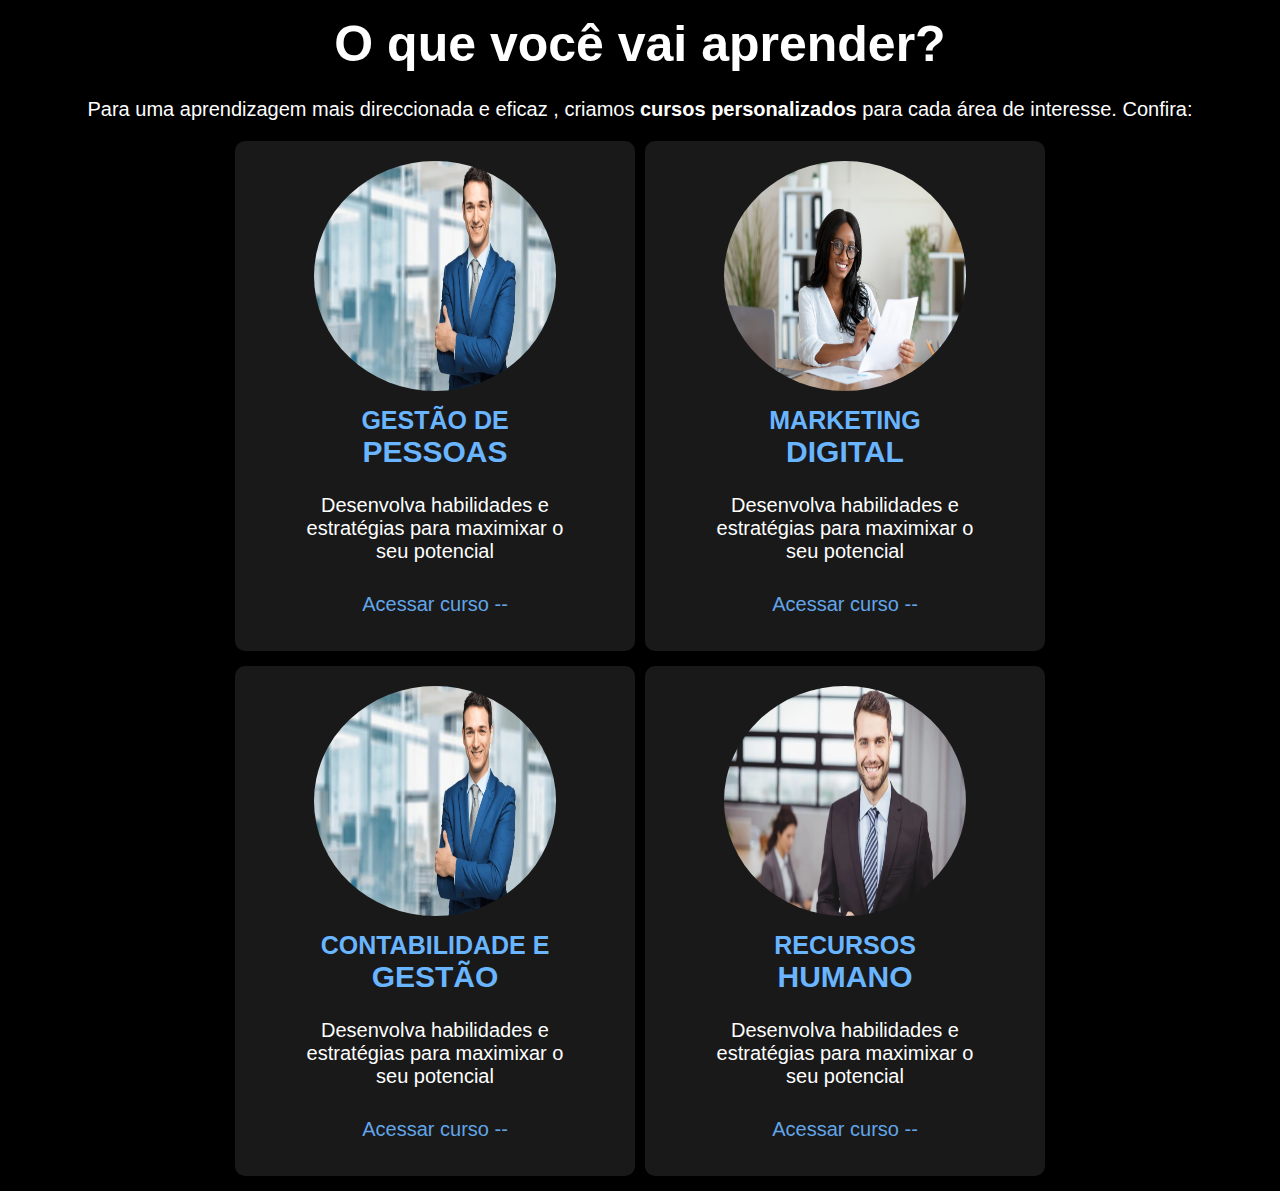
<file: aprender.html>
<!DOCTYPE html>
<html lang="en">
<head>
    <meta charset="UTF-8">
    <meta name="viewport" content="width=device-width, initial-scale=1.0">
    <link rel="stylesheet" href="all.css">
    <link rel="shortcut icon" href="img/favicon.ico" type="image/x-icon">
    <link rel="stylesheet" href="style.css">
    <title>O que você vai Aprender</title>
</head>
<body class="BodyAprender">
    <!--Página para se inscrever em um curso-->
    <section id="Aprender">
        <h2 class="titulo">O que você vai aprender?</h2>
        <p class="paragrafo">Para uma aprendizagem mais direccionada e eficaz
            , criamos <b>cursos personalizados</b> para cada
            área de interesse. Confira:
        </p>
        <div class="all">
            <div class="in">
                <div>
                    <img src="img/gestor.jpg" alt="">
                    <h2>GESTÃO DE <br><b>PESSOAS</b></h2>
                    <p>Desenvolva habilidades e <br>
                        estratégias para maximixar o <br>
                        seu potencial
                    </p>
                    <a href="">Acessar curso --</a>
                </div>
                <div>
                    <img src="img/gestor.jpg" alt="">
                    <h2>CONTABILIDADE E<br><b>GESTÃO</b></h2>
                    <p>Desenvolva habilidades e <br>
                        estratégias para maximixar o <br>
                        seu potencial
                    </p>
                    <a href="">Acessar curso --</a>
                </div>
            </div>
            <div class="in">
                <div>
                    <img src="img/Contabilista.jpg" alt="">
                    <h2>MARKETING <br><b>DIGITAL</b></h2>
                    <p>Desenvolva habilidades e <br>
                        estratégias para maximixar o <br>
                        seu potencial
                    </p>
                    <a href="">Acessar curso --</a>
                </div>
                <div>
                    <img src="img/RH.jpg" alt="">
                    <h2>RECURSOS <br><b>HUMANO</b></h2>
                    <p>Desenvolva habilidades e <br>
                        estratégias para maximixar o <br>
                        seu potencial
                    </p>
                    <a href="">Acessar curso --</a>
                </div>
            </div>
            </div>
    </section>
</body>
</html>
</file>
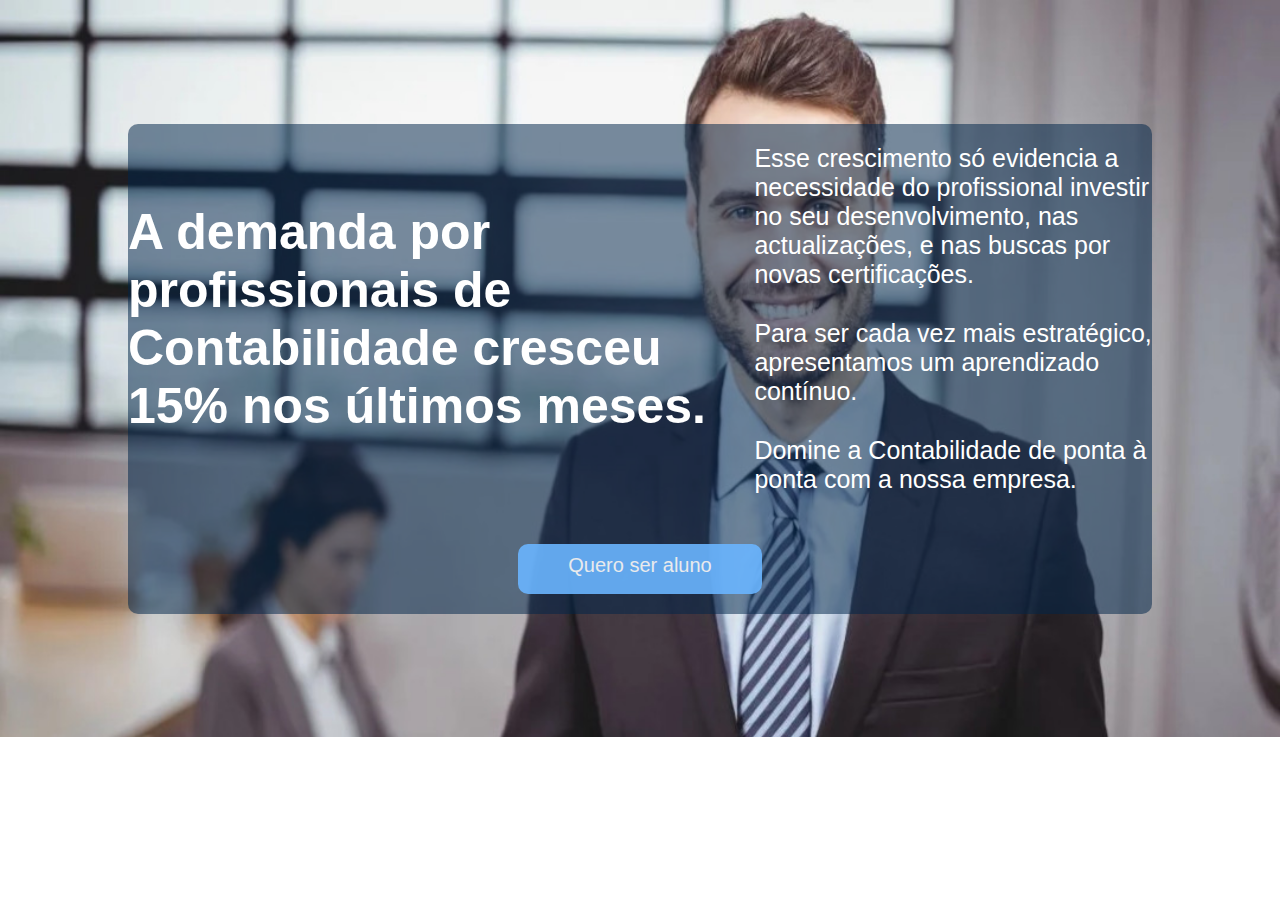
<file: Detalhes.html>
<!DOCTYPE html>
<html lang="pt-br">
<head>
    <meta charset="UTF-8">
    <meta name="viewport" content="width=device-width, initial-scale=1.0">
    <link rel="stylesheet" href="style.css">
    <title>Mais Detalhes</title>
</head>
<body class="BodyDetalhes">
    <section class="Detalhes">
        <div class="main">
            <div class="all">
                <h2>A demanda por profissionais de Contabilidade
                    cresceu 15% nos últimos meses.
                </h2>
                <div>
                    <p>Esse crescimento só evidencia a necessidade
                        do profissional investir no seu desenvolvimento,
                        nas actualizações, e nas buscas por novas certificações.
                    </p>
                    <p>Para ser cada vez mais estratégico, apresentamos um 
                        aprendizado contínuo.
                    </p>    
                    <p>Domine a Contabilidade de ponta à ponta com a nossa
                        empresa.
                    </p>
                </div>
            </div>
            <a href="">Quero ser aluno</a>
        </div>
      
    </section>
</body>
</html>
</file>
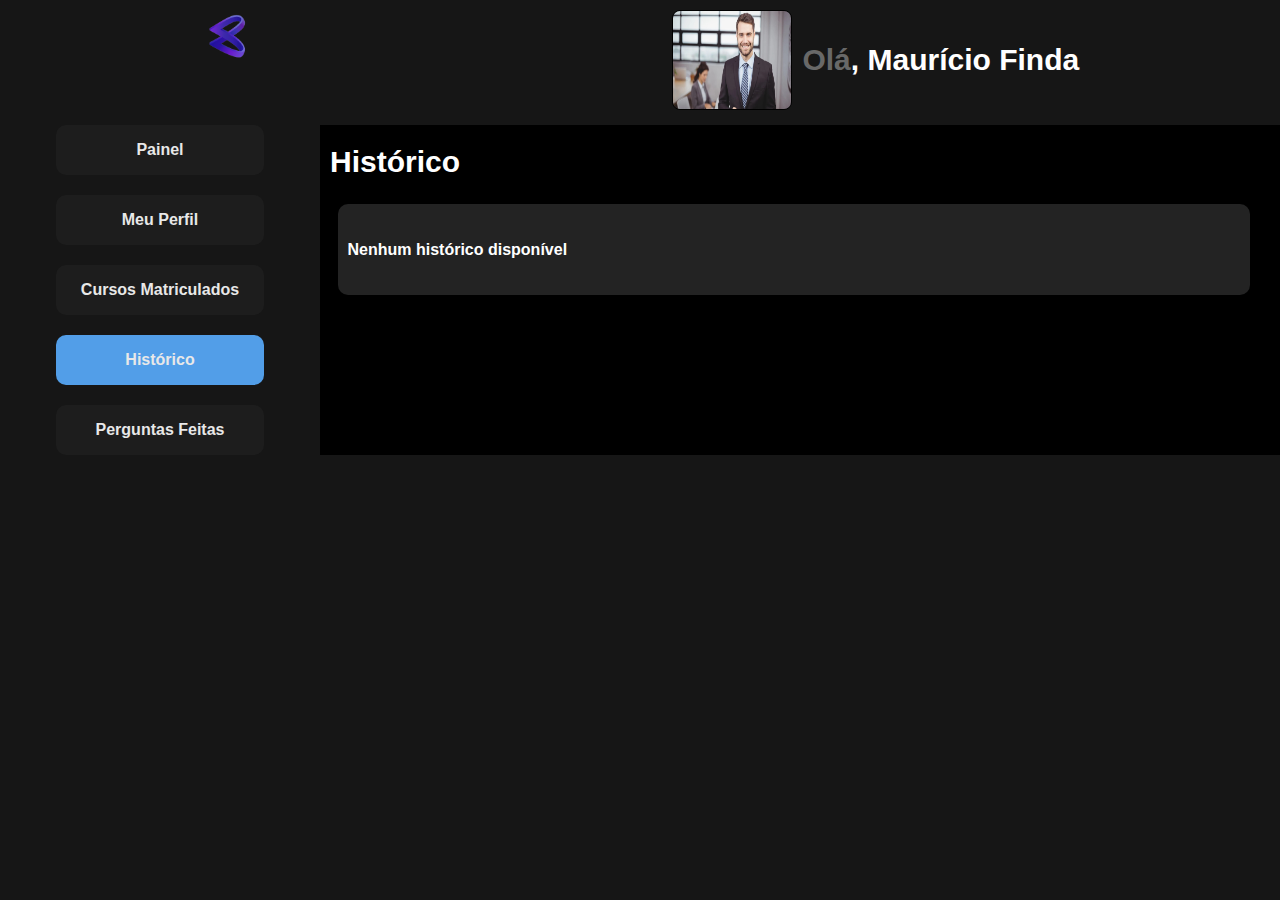
<file: historico.html>
<!DOCTYPE html>
<html lang="en">
<head>
    <meta charset="UTF-8">
    <meta name="viewport" content="width=device-width, initial-scale=1.0">
    <link rel="stylesheet" href="all.css">
    <link rel="stylesheet" href="style.css">
    <title>Meu histórico</title>
</head>
<body class="BodyHistorico">
    <section id="Historico">
        <div class="all">
            <div class="div">
                <a href="" class="img" ></a>
                <div>
                    <img src="img/RH.jpg" alt="Foto de Perfil">
                    <h2><b>Olá</b>, Maurício Finda</h2>
                </div>
            </div>
            <div class="main">
                <div class="link">
                     <a href="painel.html"><b>Painel</b></a>
                     <a href="perfil.html"><b>Meu Perfil</b></a>
                     <a href=""><b>Cursos Matriculados</b></a>
                     <a href="historico.html"><b>Histórico</b></a>
                     <a href=""><b>Perguntas Feitas</b></a>
                </div>
                <div class="Dados">
                    <div class="in">
                        <h2>Histórico</h2>
                        <div class="in2">
                            <p><b>Nenhum histórico disponível</b></p>
                        </div>
                    </div>     
                </div> 
            </div>
        </div> 
     </section>
     <script src="all.js"></script>
</body>
</html>
</file>
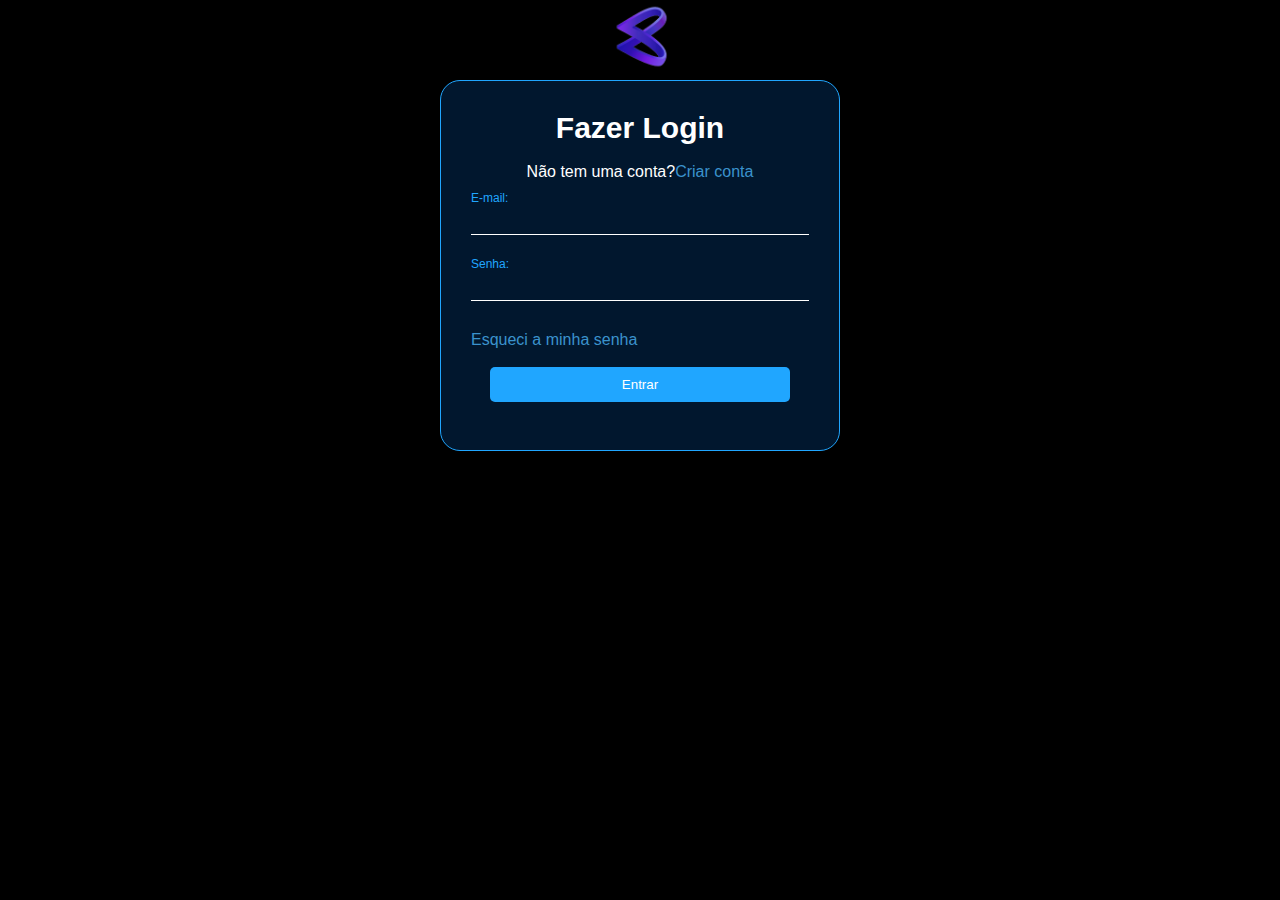
<file: login.html>
<!DOCTYPE html>
<html lang="pt-br">
<head>
    <meta charset="UTF-8">
    <meta name="viewport" content="width=device-width, initial-scale=1.0">
    <link rel="shortcut icon" href="img/favicon.ico" type="image/x-icon">
    <link rel="stylesheet" href="style.css">
    <link rel="stylesheet" href="all.css">
    <title>Login</title>
    
</head>
<body class="loginCorpo">
    <div class="loginImg">
        <img src="img/logotipo.png" alt="logotipo">
    </div>
    <form action="perfil.html" method="" id="login">
        <h1>Fazer Login</h1> <br>
        <div class="cimaCriar">
            Não tem uma conta?<a href="Cadastramento.html">Criar conta</a>
        </div> <br>
        <div class="inputCaixa">
            <input type="email" id="email" name="email">
            <label for="email">E-mail:</label>
        </div>
        <div class="inputCaixa">
            <input type="password" id="senha" name="senha">
            <label for="senha">Senha:</label>
        </div>
        <a href="">Esqueci a minha senha</a><br><br>
       <div class="botao">
            <input type="submit" value="Entrar" id="btn"> <br><br>
       </div>
    </form> 
    <script src="all.js"></script>
    <script src="script.js"></script>
    <script src="login.js"></script>
</body>
</html>
</file>
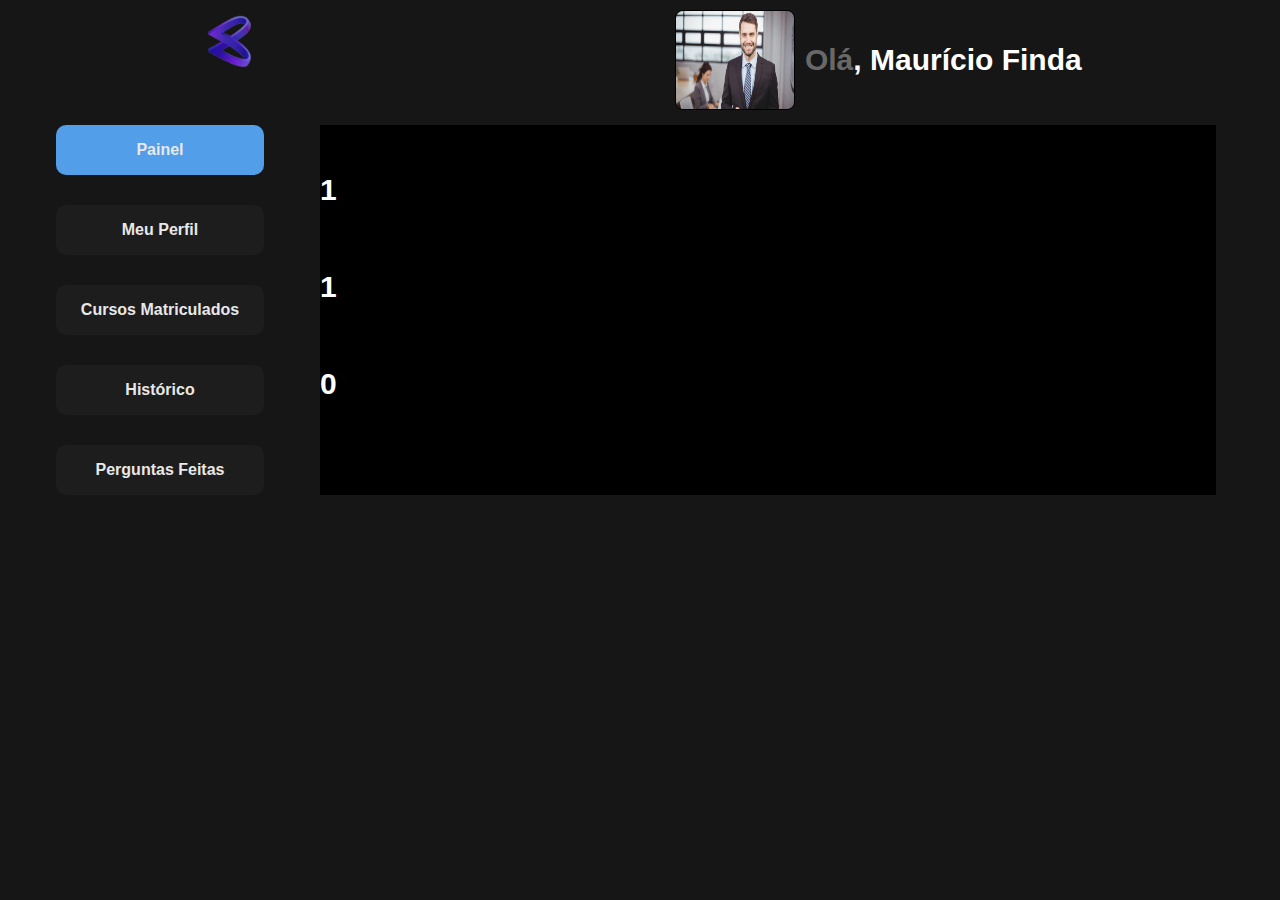
<file: painel.html>
<!DOCTYPE html>
<html lang="pt-br">
<head>
    <meta charset="UTF-8">
    <meta name="viewport" content="width=device-width, initial-scale=1.0">
    <link rel="stylesheet" href="style.css">
    <link rel="stylesheet" href="all.css">
    <link rel="shortcut icon" href="img/favicon.ico" type="image/x-icon">
    <title>Meu Painel</title>
</head>
<body class="BodyPainel">
    <section id="Painel">
        <div class="all">
            <div class="div">
                <a href="" class="img" ></a>
                <div>
                    <img src="img/RH.jpg" alt="Foto de Perfil">
                    <h2><b>Olá</b>, Maurício Finda</h2>
                </div>
            </div>
            <div class="main">
                <div class="link">
                     <a href="painel.html"><b>Painel</b></a>
                     <a href="perfil.html"><b>Meu Perfil</b></a>
                     <a href=""><b>Cursos Matriculados</b></a>
                     <a href=""><b>Histórico</b></a>
                     <a href=""><b>Perguntas Feitas</b></a>
                </div>
                <div class="Dados">
                    <h2>Meu Painel</h2>
                    <div class="in">
                         <div>
                            <h2>1</h2>
                            <p>Cursos inscritos</p>
                         </div>
                         <div>
                            <h2>1</h2>
                            <p>Cursos Activos</p>
                         </div>
                         <div>
                            <h2>0</h2>
                            <p>Cursos Concluídos</p>
                         </div>
                    </div>     
                </div> 
            </div>
        </div> 
     </section>
     <script src="all.js"></script>
</body>
</html>
</file>
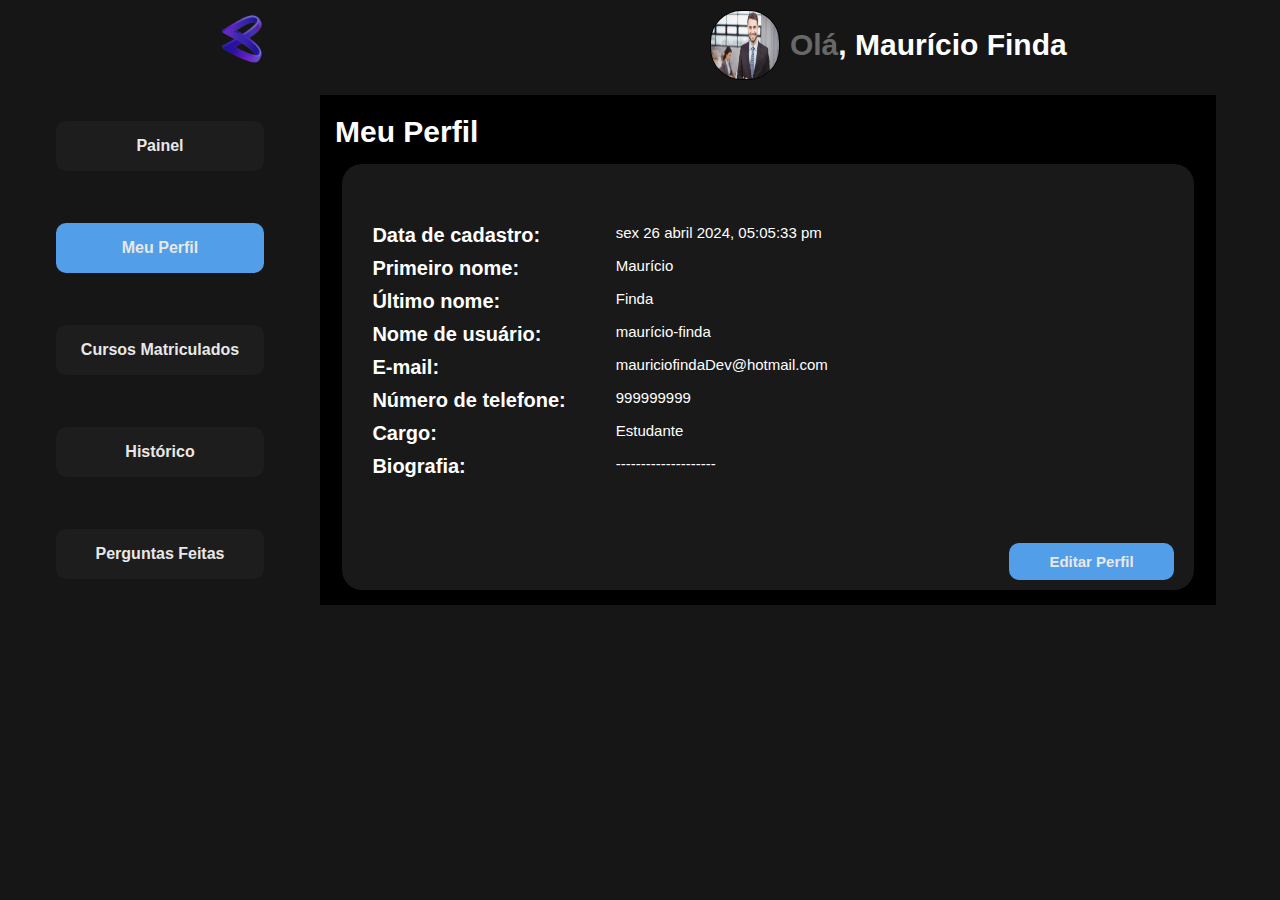
<file: perfil.html>
<!DOCTYPE html>
<html lang="en">
<head>
    <meta charset="UTF-8">
    <meta name="viewport" content="width=device-width, initial-scale=1.0">
    <link rel="stylesheet" href="style.css">
    <link rel="stylesheet" href="all.css">
    <link rel="shortcut icon" href="img/favicon.ico" type="image/x-icon">
    <title>Meu Perfil</title>
</head>
<body class="BodyPerfil">
    <section id="Perfil">
       <div class="all">
            <div class="div">
                <a href="" class="img" ></a>
                <div>
                    <img src="img/RH.jpg" alt="Foto de Perfil">
                    <h2><b>Olá</b>, Maurício Finda</h2>
                </div>
            </div>
            <div class="main">
                <div class="link">
                    <a href="painel.html"><b>Painel</b></a>
                    <a href="perfil.html"><b>Meu Perfil</b></a>
                    <a href=""><b>Cursos Matriculados</b></a>
                    <a href="historico.html"><b>Histórico</b></a>
                    <a href=""><b>Perguntas Feitas</b></a>
                </div>
                <div class="Dados">
                    <h2>Meu Perfil</h2>
                    <div class="in">
                        <div class="in2">
                            <div>
                                <p><b>Data de cadastro:</b></p>
                                <p><b>Primeiro nome:</b></p>
                                <p><b>Último nome:</b></p>
                                <p><b>Nome de usuário:</b></p>
                                <p><b>E-mail:</b></p>
                                <p><b>Número de telefone:</b></p>
                                <p><b>Cargo:</b></p>
                                <p><b>Biografia:</b></p>
                            </div>
                            <div>
                                <p>sex 26 abril 2024, 05:05:33 pm</p>
                                <p>Maurício</p>
                                <p>Finda</p>
                                <p>maurício-finda</p>
                                <p>mauriciofindaDev@hotmail.com</p>
                                <p>999999999</p>
                                <p>Estudante</p>
                                <p>--------------------</p>
                            </div>
                            <div class="in2-in">
                                <p><b>Data de cadastro:</b></p>
                                <p>sex 26 abril 2024, 05:05:33 pm</p>
                                <p><b>Primeiro nome:</b></p>
                                <p>Maurício</p>
                                <p><b>Último nome:</b></p>
                                <p>Finda</p>
                                <p><b>Nome de usuário:</b></p>
                                <p>maurício-finda</p>
                                <p><b>E-mail:</b></p>
                                <p>mauriciofindaDev@hotmail.com</p>
                                <p><b>Número de telefone:</b></p>
                                <p>999999999</p>
                                <p><b>Cargo:</b></p>
                                <p>Estudante</p>
                                <p><b>Biografia:</b></p>
                                <p>--------------------</p>
                            </div>  
                        </div>
                        <a href=""><b>Editar Perfil</b></a>
                    </div>       
                </div> 
            </div>
       </div> 
    </section>
    <script src="all.js"></script>
</body>
</html>
</file>
<file: style.css>
*{
   margin: 0;
   padding: 0;
   box-sizing: border-box;
   font-family: Arial, Helvetica, sans-serif;
}
.usuario{
   color: white;
   font-size: 1000000000px;
}
body{
  width: 100%;
  height: 100%;
}
nav, ul{
   list-style: none;
}
a{
   text-decoration: none;
   cursor: pointer;
   opacity: 0.9;
}
a:hover{
   opacity: 1px ;
}

/*Cabeçalho*/

header{
   width: 100%;
   top: 0;
   left: 0;
   display: flex;
   justify-content: space-between;
   align-items: center;
   padding: 20px 15px;
   background-color: rgb(1, 23, 46);
}
header .img{
  background-image: url('img/logotipo.png');
  background-size: cover;
  width: 50px;
  height: 50px;
}
header .itens {
   display: flex;
   align-items: center;
   font-size: 20px;
}

header .itens nav{
   border-right: 1px solid white;
   margin-right: 10px;
}
header .itens nav ul{
   display: flex;
   color: white;
}
header .itens a{
   color: rgb(121, 177, 234);
   margin-right: 10px;
}
header .itens .input{
   background-color: rgb(121, 177, 234);
   padding: 10px;
   border-radius: 10px;
   color: white;
}
header .itens input[type="search"]{
  padding: 10px;
  border-radius: 10px;
  width: 180px;
  margin-right: 5px;
  border: none;
}
header .itens input[type="button"]{
  background-color: #fff;
  padding: 10px;
  border-radius: 10px;
  border: none;
  color: rgb(65, 145, 237);
}
header .itens nav ul li{
   color: white;
}
header .itens nav li a{
   color: white;
}
header .itens nav ul { 
   display: flex;
}
header .itens nav li ul{
   padding: 0 20px 0 20px;
   position: absolute;
   background-color: rgb(1, 23, 46);
   margin-bottom: 10px; 
   border-radius: 0 0 8px 8px;
   z-index: 999;
   cursor: pointer;
   display: none;
}
header .itens nav li ul li{
   display: block;
   margin-bottom:10px ;
}

header .itens nav ul li a{ 
   display: block;
   padding: 10px 15px;
   color: #fff; 
   font-size: 20px;
   border: 1px solid;
   border-radius: 10px;
   border: none;
   transition: 0.4s;
}

header .itens nav ul li:hover ul {
   display: block;
}
header .itens nav ul li a:hover { 
   color: blue;
   background-color: #fff;
}
header .itens nav li ul li ul{
   padding: 0 20px 0 20px;
   position: relative;
   background-color: rgb(1, 23, 46); 
   margin-bottom: 10px; 
   border-radius: 0 0 8px 8px;
   z-index: 999;
   cursor: pointer;
   
}
header .itens nav li ul li ul li{
   display: block;
   margin-bottom:10px ;
   text-align: left;
   display: none;
}

header .itens nav ul li ul li a{ 
   display: block;
   padding: 10px 15px;
   color: #fff; 
   font-size: 20px;
   border: 1px solid;
   border-radius: 10px;
   border: none;
   transition: 0.4s;
}
header .itens nav ul li ul li:hover ul li{
   display: block;
}
header .itens nav ul li a:hover { 
   color: blue;
   background-color: #fff;
}
header button{ 
   display: none;
   cursor: pointer;
   border: none;
   background-color:transparent ;
   padding: 10 15px;  
   color: #fff;
}
header  button s { 
   font-size: 2rem;
}

/*Menu quando a tela for menor ou igual a 768px*/

.mobile_menu{ 
   display: none;
   flex-direction: column;
   background-color: rgb(1, 23, 46); 
   position: absolute;
   width: 360px;
   top: 80px;
   right: 0;
   z-index: 1;
   font-size: 20px; 
   padding: 15px; 
   border-radius: 0px 0px 8px 8px; 
}
.mobile_menu .itens-in{
   display: flex;
   justify-content: space-around;
}
.mobile_menu .itens-in a{
   color: rgb(121, 177, 234);
   padding: 10px;
}
.mobile_menu .itens-in .input{
   background-color: rgb(121, 177, 234);
   border-radius: 10px;
   color: white;
}
.mobile_menu ul{ 
   flex-direction: column; 
   color: #fff; 
   justify-content: center; 
   text-align: left; 
   margin-left: 10px; 
   padding: 5px 0 5px 30px;
}
.mobile_menu ul li{ 
   position: relative; 
   margin: 10px auto; 
}
.mobile_menu ul li a{ 
   border-radius: 10px;
   display: block; 
   padding: 10px 15px; 
   color: #fff; 
}
.mobile_menu ul li  ul li{ 
   margin-bottom: 10px; 
   cursor: pointer; 
   display: none; 
}
.mobile_menu ul li a:hover { 
   color: blue;
   background-color: #fff;
}
.mobile_menu ul li:hover ul li {
   display: block;
}
.mobile_menu ul li ul li ul{
   padding: 0 20px 0 20px;
   position: relative;
   background-color: rgb(1, 23, 46);; 
   margin-bottom: 10px; 
   border-radius: 0 0 8px 8px;
   z-index: 999;
   cursor: pointer;
   display: none;
}
.mobile_menu ul li ul li ul li{
   display: block;
   margin-bottom:10px ;
   text-align: left;
   
}
.mobile_menu ul li ul li ul li a{
   display: block;
   padding: 10px 15px;
   color: #fff; 
   border: 1px solid;
   border-radius: 10px;
   border: none;
   transition: 0.4s;
}
.mobile_menu ul li ul li:hover ul{
   display: block;
}
.mobile_menu ul li ul li ul li a:hover{
   color: blue;
   background-color: #fff;
}

@media (max-width : 1290px){
  header .itens nav ul li ul li a, header .itens nav ul li a, header .itens{
     font-size: 18px;
  }
}
@media (max-width : 1221px){
  header .itens nav ul li ul li a, header .itens nav ul li a, header .itens{
     font-size: 16px;
  }
}
@media (max-width : 1155px){
  header .itens nav ul li ul li a, header .itens nav ul li a, header .itens{
     font-size: 15px;
  }
}
@media (max-width : 1130px){
  header .itens nav ul li ul li a, header .itens nav ul li a, header .itens{
     font-size: 14px;
  }
}
@media(max-width:1090px){
  header .itens input[type="search"]{
      width: 110px;
      padding: 8px 7px 7px 8px;
      font-size: 14px;
  }
  header .itens input[type="search"]::placeholder{
      font-size: 8px;
  }
  header .itens input[type="button"]{
      padding: 8px 7px 7px 8px;
      font-size: 14px;
  }
}
@media (max-width : 1020px){
  header .itens input[type="search"]{
      width: 100px;
      padding: 7px 6px 6px 7px;
      font-size: 12px;
  }
  header .itens input[type="button"]{
      padding: 7px 6px 6px 7px;
      font-size: 12px;
  }
}
@media (max-width : 995px){
  header .itens input[type="search"]{
      width: 70px;
      padding: 7px 6px 6px 7px;
      font-size: 10px;
  }
  header .itens input[type="button"]{
      padding: 7px 6px 6px 7px;
      font-size: 10px;
  }
}
@media (max-width : 980px){
  header .itens nav ul li ul li a, header .itens nav ul li a, header .itens{
     font-size: 13px;
  }
}
@media (max-width : 896px){
  header .itens nav ul li ul li a, header .itens nav ul li a, header .itens{
     font-size: 12px;
  }
}
@media (max-width : 840px){
  header .itens nav ul li ul li a, header .itens nav ul li a, header .itens{
     font-size: 11px;
  }
}
@media (max-width : 805px){
  header .itens nav ul li ul li a, header .itens nav ul li a, header .itens{
     font-size: 10.1px;
  }
}
@media (max-width : 775px){
  header .itens .input, header .itens a{
     display: none;
  }
  header .itens input[type="button"]{
     margin-right: 5px;
  }
  header{
     flex-direction: row;
  }
  header .itens img {
     margin-bottom: 15px;
  }
  header .itens nav {
     display: none;
  }
  header button {
     display: grid;
  }
  .open{
     display: block;
  }
  header .itens input[type="search"]{
     padding: 10px;
     border-radius: 10px;
     width: 180px;
     margin-right: 5px;
     border: none;
 }
 header .itens input[type="button"]{
     background-color: #fff;
     padding: 10px;
     border-radius: 10px;
     border: none;
     color: rgb(65, 145, 237);
 }
  header .img{
     width: 40px;
     height: 40px;
  }
}
@media (max-width : 425px){
  .mobile_menu{
     width: 100%;
     font-size: 15px;
     border-top: 1px solid #fff;
  }
  header .itens input[type="search"]{
     width: 100px;
     padding: 8px;
 }
 header .itens input[type="search"]::placeholder{
     font-size: 8px;
 }
 header .itens input[type="button"]{
     padding: 7px 8px 7px 8px;
     font-size: 14px;
 }
}
@media(max-width:285px){
  header .itens input[type="search"]{
      width: 80px;
      padding: 4px 5px 4px 5px;
      margin-left: 5px;
  }
  header .itens input[type="button"]{
      padding: 4px 5px 4px 5px;
      font-size: 12px;
  }
}

#Apresentacao{
   background: #000;
   width: 100%;
   display: grid;
   align-items: center;
}
#Apresentacao .main{
   margin-top: 30px;
   margin-bottom: 30px;
   display: flex;
   justify-content: space-around;
   align-items: center;
}
#Apresentacao #imagem{
   max-width: max-content;
}
#Apresentacao #imagem img{
   width: 350px;
   height: 400px;
}
#Apresentacao .main div{
   display: grid;
   max-width: max-content;
   align-items: center;
}
#Apresentacao .main div h2{
   color: #fff;
   text-align: justify;
   font-size: 30px;
}
#Apresentacao .main div h2 b{
   color: rgb(57, 154, 238) ;
}
#Apresentacao .main div a{
   background-color: rgb(57, 154, 238);
   padding: 10px;
   padding-left: 40px;
   padding-right: 40px;
   border-radius: 10px;
   color: white;
   text-align: center;
   max-width: max-content;
   margin-top: 15px;
}
@keyframes animacao {
   from{position: relative; right: 0px;}
   to{position: relative; right: 50px;}
}
#imagem
{
   animation: animacao 3s 1s infinite alternate;
}
@media(max-width:775px){
   @keyframes animacao1 {
      from{position: relative; top: 0px;}
      to{position: relative; top: 20px;}
   }
   #imagem
   {
      animation: animacao1 3s 1s infinite alternate;
   }
   #Apresentacao .main{
       display: grid;
       justify-content: center;
   }
   #Apresentacao .main div{
       justify-self: center;
   }
   #Apresentacao .main div h2{
       text-align: center;
       margin-top: 20px;
   }
   #Apresentacao .main div a{
       justify-self: center;
       margin-bottom: 20px;
   }
   #Apresentacao #imgem{
       justify-self: center;
   }
}
@media(max-width:525px){

   #Apresentacao .imagem img{
       height: 250px;
   }
}
@media(max-width:425px){

   #Apresentacao .main div h2{
       font-size: 20px;
   }
}
@media(max-width:360px){
   #Apresentacao #imagem img{
       width: 250px;
       height: 250px;
   }
}


/*Slider */

.slider{
   margin: 40px auto;
   width: 800px;
   height: 400px;
   justify-content: center;
   overflow: hidden; 
}

.slides{
   width: 400%;
   height: 400px;
   display: flex;
}
.slides input{
   display: none;
}
.slide{
   width: 25%;
   position: relative;
   transition: 2s;
}
.slides img{
   width: 800px;
   height: 400px;
}
.manual-navegation{
   position: absolute;
   width: 800px;
   margin-top: -40px;
   display: flex;
   justify-content: center;
}
.manual-btn{
   border: 2px solid;
   padding: 5px;
   border-radius: 10px;
   cursor: pointer;
   transition: 1s;
}
.manual-btn:not(:last-child){
   margin-right: 40px;
}
.manual-btn:hover{
   background-color: #fff;
}
.slide-first.ativo{
   margin-left: 0;
}
.slide-seg.ativo{
   margin-left: -25%;
}
.slide-ter.ativo{
   margin-left: -50%;
}
.slide-quart.ativo{
   margin-left: -75%;
}
#radio1:checked ~ .first{
   margin-left: 0;
}
#radio2:checked ~ .first{ 
   margin-left: -25%;
}
#radio3:checked ~ .first{ 
   margin-left: -50%;
}
#radio4:checked ~ .first{ 
   margin-left: -75%;
}

.navegation-auto div{
   border: 2px solid #20a6ff;
   padding: 5px;
   border-radius: 10px;
   cursor: pointer;
   transition: 1s;
}
.navegation-auto{
   position: absolute;
   width: 800px;
   margin-top: 360px;
   display: flex;
   justify-content: center;
}
.navegation-auto div:not(:last-child){
   margin-right: 40px;
}
#radio1:checked ~ .navegation-auto .auto-btn1{
   background-color: black;
}
#radio2:checked ~ .navegation-auto .auto-btn2{
   background-color: black;
}
#radio3:checked ~ .navegation-auto .auto-btn3{
   background-color: black;
}
#radio4:checked ~ .navegation-auto .auto-btn4{
   background-color: black;
}
@media(max-width: 805px){
   .slider{
      width: 90%;
      justify-self: center;
   }
   .navegation-auto, .manual-navegation{
      width: 90%;
   }
   .slides img{
      width: 100%;
   } 
}
@media(max-width: 525px){
   .slider, .slides img, .slides{
       height: 250px;
   }
   .navegation-auto{
       margin-top: 210px;
   }
   
}
/*link-whatsApp*/

.link-whatsApp a{
   color: rgb(34, 231, 34);
   font-size: 60px;
   position: fixed;
   bottom: 20px;
   right: 15px;
   margin-bottom: 20px;
   margin-right: 15px;
   z-index: 1;
}

/* Secção que dá a aba cadastramento*/

#Cadastrar{
   display: flex;
   justify-content: space-between;
   background-color: rgb(1, 25, 48);;
   align-items: center;
   padding: 30px;
}
#Cadastrar img{
   border-radius: 10px;
}
#Cadastrar div:first-child{
   display: grid;
   width: 600px;
}
#Cadastrar div p{
   font-size: 20px;
   margin-bottom: 15px;
   color: #fff;
}
#Cadastrar div a{
   background-color: rgb(57, 154, 238);
   padding: 10px;
   padding-left: 40px;
   padding-right: 40px;
   border-radius: 10px;
   color: white;
   text-align: center;
   max-width: max-content;
}
@media(max-width:775px){
   #Cadastrar{
       display: grid;
       justify-content: center;
   }
   #Cadastrar div:first-child{
       width: 100%;
       margin-bottom: 10px;
   }
   #Cadastrar div a{
       justify-self: center;
       margin-bottom: 15px;
   }
   #Cadastrar div p{
       text-align: center;
       font-size: 18px;
   }
   #Cadastrar .img{
       justify-self: center;
       align-self: center;
   }
}
@media(max-width:425px){
   #Cadastrar div p{
       font-size: 15px;
   }
}
@media(max-width:320px){
   #Cadastrar .img img{
       width: 250px
   }
}

/*Formulário de login*/

.loginCorpo{
   background-color: black;
   display: grid;
   align-items: center;
   height: 100%;
}
.loginImg{
   max-width: max-content;
   margin: auto;
}
.loginImg img{
   width: 70px;
}
.cimaCriar{
   max-width: max-content;
   margin: auto;
}
.cimaCriar a{
   color: #20a6ff;
}
#login{
   color: #fff;
   background-color: rgb(1, 23, 46);
   padding: 30px;
   border-radius: 20px;
   width: 400px;
   margin: auto;
   box-sizing: border-box;
   border: 1px solid #20a6ff;
   border-color: #20a6ff;
}
#login h1{
   text-align: center;
   color: white;
   font-size: 30px;
}
#login a{
   color: #41a0df;
}
#login a:hover{
   color: #20a6ff;
}
#login .inputCaixa{
   position: relative;
}
#login .inputCaixa input
{
   width: 100%;
   padding: 10px 0;
   color: #FFFFFF;
   letter-spacing: 2px;
   margin-bottom: 30px;
   border: none;
   border-bottom: 1px solid #FFFFFF;
   outline: none;
   background-color: transparent;
}
#login .inputCaixa label{
   position: absolute;
   left: 0;
   top: 0;
   padding: 10px 0;
   font-size: 16px;
   color: #FFFFFF;
   pointer-events: none;
   transition: .5s;
}
#login .inputCaixa input:focus ~ label,
#login .inputCaixa input:valid ~ label
{
   top: -18px;
   left: 0;
   color: #20a6ff;
   font-size: 12px;
}
.botao{
   max-width: max-content;
   margin: auto;
}
#login input[type="submit"] {
   background-color: transparent;
   border: none;
   outline: none;
   width: 300px;
   color: #FFFFFF;
   background-color: #20a6ff;
   padding: 10px 20px;
   cursor: pointer;
   border-radius: 5px;
   margin: auto;
}
form #senha, #email{
   border-color: #20a6ff;
}
form #btn:hover{
   background-color: blue;
}
.voltar{
   width: 280px;
   margin: auto;
   display: flex;
   justify-content: space-between;
}

/*Formulário de cadastramento*/

#Registro{
   background: rgb(1, 23, 46);
   display: grid;
   justify-content: center;
   align-items: center;
}
#Registro .all{
  display: grid;
  max-width: max-content;
  margin-top: 40px;
  margin-bottom: 40px;
}
#Registro .Registra-se{
   display: grid;
   margin-bottom: 10px;
}
#Registro .Registra-se h2{
   color: white;
   text-align: center;
   font-size: 25px;
   margin-bottom: 10px;
}
#Registro .Registra-se p{
   color: white;
   font-size: 18px;
}
#Registro .Registra-se p a{
   color: rgb(64, 120, 177);
}
#Registro form{
   justify-content: center;
   justify-self: center;
   display: grid;
   align-items: center;
   width: 96%;
   padding: 30px;
   border-radius: 10px;
   border: 1px solid rgb(121, 177, 234);
   background-color: rgb(18, 36, 58);
}
#Registro form .inputs{
   display: flex;
}
#Registro form .inputs div{
   display: grid;
   margin-right: 30px;
}
#Registro form .inputs div:last-child{
   margin-right: 0;
}
#Registro form .inputs div .radios{
   display: flex;
   justify-content: start;
   align-items: center;
   gap: 10px;
}
#Registro form .inputs div .radios input[type="radio"]{
   appearance: none;
   content: "";
   width: 15px;
   height: 15px;
   border: 4px solid white;
   border-radius: 10px;
   background-color: white;
}
#Registro form .inputs div input{
  background-color: rgb(42, 58, 73);
  width: 300px;
  height: 45px;
  padding: 5px;
  font-size: 15px;
  color: #fff;
  border-radius: 4px;
  border: none;
}
#Registro form .inputs div input::placeholder{
  color: #efecec;
  opacity: 0.9px;
}

#Registro form .inputs div .radios input[type="radio"]:checked{
   background-color: #000;
}
#Registro form .inputs div label{
   font-size: 18px;
   color: #fff;
   margin-top: 10px;
}
#Registro form .verf{
  display: grid;
  margin-bottom: 15px;
}
#Registro form .verf div{
  display: flex;
  align-items: center;
  margin-top: 10px;
}
#Registro form .verf div input[type="submit"]{
  background-color: rgb(121, 177, 234);
  width: 200px;
  padding: 10px;
  border-radius: 10px;
  border: none;
  color: white;
}
#Registro form .verf div .in{
  display: flex;
  margin-right: 25px;
}
#Registro form .verf div .in div{
  display: grid;
}
#Registro form .verf div .in div  b{
  color: #fff;
  font-size: 18px;
}
#Registro form .verf div .in div  p{
  color: #fff;
  text-align: justify;
}
@media(max-width: 700px){
  #Registro form{
     padding: 10px;
  }
  #Registro form .inputs{
     display: grid;
     justify-content: center;
 }
 #Registro form .inputs div{
     margin-right: 0;
     justify-content: center;
 }
 #Registro form .verf .in{
     justify-self: center;
     margin-right: 0;
 }
 #Registro form .verf div{
     display: grid;
     justify-self: center;
 }
 #Registro form .verf div input[type="submit"]{
     justify-self: center;
     margin-top: 10px;
 }
}
@media (max-width : 450px){
   #Registro form .inputs div input{
      width: 250px;
   }
 }
@media (max-width : 300px){
  #Registro form .inputs div input{
     width: 200px;
  }
}

/*Estilização da tela dos cursos*/

.BodyCurso{
   color: #FFFFFF;
   background-color: rgb(1, 23, 46);
}
.Cursos{
   width: 100%;
   color: #FFFFFF;
   background-color: rgb(1, 23, 46);
   justify-content: center;
   align-items: center;
   display: grid;
   margin-top: 30px;
}
.Cursos .titulo{
   font-size: 30px;
   text-align: center;
   margin-bottom: 15px;
}
.Cursos .all{
   display: flex;
   justify-content: center;
   align-items: center;
}
.Cursos .all .curso{
   display: grid;
   justify-content: center;
   align-items: center;
   width: 300px;
   margin-right: 20px;
   margin-bottom: 40px;
   border-radius: 10px;
   padding: 0 0 30px 0 ;
   background-color: #1b5f8b;
}
.Cursos .all .curso:last-child{
   margin-right: 0;
}
.Cursos .all .curso:hover{
   box-shadow: 0px 0px 20px #20a6ff;
   transition: .6s all;
   transform: scale(1.02);
   cursor: pointer;
}
.Cursos .all .curso h2{
   margin: 15px 0 15px 0;
   font-size: 20px;
   text-align: center;
}
.Cursos .all .curso h2 b{
   color: #000;
}
.Cursos .all .curso img{
   width: 100%;
   align-self: center;
   border-top-left-radius: 10px;
   border-top-right-radius: 10px;
}
.Cursos .all .curso p{
   text-align: justify;
   font-size: 15px;
}
.Cursos .all .curso  a{
   color: #fff;
   margin-top: 10px;
   margin-left: 15px;
}

@media(max-width:970px){
   .Cursos .all{
      display: grid;
   }
   .Cursos .all .curso{
      margin-right: 0;
      width: 600px;
   }
}
@media(max-width:620px){
   .Cursos .all .curso{
      width: 400px;
   }
}

@media(max-width:420px){
   .Cursos .all .curso{
      width: 300px;
   }
}

@media(max-width:310px){
   .Cursos .all .curso{
      width: 250px;
   }
}

/*Estilização da página aprender*/

.BodyAprender{
   background-color: #000;
}
#Aprender{
   background-color: #000;
   justify-content: center;
   align-items: center;
   display: grid;
   margin-top: 15px;
}
#Aprender h2{
   font-size: 50px;
   text-align: center;
   color: #fff;
   margin-bottom: 25px;
}
#Aprender p{
   font-size: 20px;
   text-align: center;
   color: #fff;
   margin-bottom: 20px;
}
#Aprender .all{
   display: flex;
   justify-content: center;
   align-items: center;
   margin-bottom: 15px;
   gap: 15x;
}
#Aprender .all .in{
   display: flex;
   gap: 10px;
   justify-content: center;
   align-items: center;
   margin-right: 10px;
}
#Aprender .all .in:last-child{
   margin-right: 0;
}
#Aprender .all .in div{
   display: grid;
   justify-content: center;
   align-items: center;
   width: 300px;
   border-radius: 10px;
   padding: 20px;
   background-color: rgb(25, 25, 25);

}
#Aprender .all .in div:hover{
   box-shadow: 0px 0px 20px #20a6ff;
   transition: .6s all;
   transform: scale(1.02);
   cursor: pointer;
}
#Aprender .in div img{
   width: 90%;
   height:230px;
   justify-self: center;
   border-radius: 100%;
   margin-bottom: 15px;
}
#Aprender .in div h2{
   color: rgb(106, 181, 255);
   font-size: 25px;
   text-align: center;
}
#Aprender .all .in div h2 b{
   font-size: 30px;
}
#Aprender .in div p{
   margin-bottom: 15px;
   background-color: none;
}
#Aprender .in div a{
   margin:15px 0 15px 0;
   font-size: 20px;
   color: rgb(106, 181, 255);
   text-align: center;
}
@media(max-width:1295px){
   #Aprender .all .in{
      display: grid;
      gap: 15px;
   }
   #Aprender .all .in div{
      width: 400px;
   }
   #Aprender .all .in div img{
      width: 70%;
      border-radius: 80%;
      justify-self: center;
      align-self: center;
   }
}
@media(max-width:850px){
   #Aprender .all{
      display: grid;
      gap: 15px;
   }
   #Aprender .all .in{
      margin-right: 0;
   }
   #Aprender .all .in div{
      padding: 10px;
      width: 450px;
   }
   #Aprender .all .in div img{
      width: 60%;
      height: 200px;
      border-radius: 80%;
      justify-self: center;
      align-self: center;
   }
}
@media(max-width:645px){
   #Aprender h2{
      font-size: 30px;
   }
   #Aprender p{
      font-size: 15px;
   }
   #Aprender .all .in div{
      width: 350px;
   }
   #Aprender .in div h2{
      font-size: 20px;
   }
   #Aprender .in div h2 b{
      font-size: 25px;
   }
   #Aprender .in div p, #Aprender .in div a{
      font-size: 15px;
   }
}

@media(max-width:420px){
   #Aprender .in div h2{
      font-size: 15px;
   }
   #Aprender .in div h2 b{
      font-size: 20px;
   }
   #Aprender .all .in div img{
      height: 160px;
   }
   #Aprender .all .in div{
      width: 300px;
      padding: 5px;
   }
}

@media(max-width:310px){
   #Aprender .all .in div{
      width: 250px;
   }
}

/*Pagina de Informação da instituição*/

.BodyInfo{
   background-color: #000;
}
#info{
   background-color: #000;
   justify-content: center;
   align-items: center;
   display: flex;
   gap: 15px;
   margin: 30px 0 30px 0;
}
#info .all{
   align-items: center;
   justify-content: center;
   display: flex;
   gap: 15px;
}
#info .all div{ 
   align-items: center;
   width: 230px;
   height: 175px;
   border: 4px solid rgb(89, 173, 255);
   border-radius: 8px;
   padding: 30px;
}
#info .all div p{
   color: #fff;
   font-size: 20px;
   letter-spacing: 2px;
   text-align: center;
}
#info .all div h2{
   color: rgb(89, 173, 255);
   font-size: 40px;
   text-align: center;
}
#info .all div b{
   color: #fff;
   font-size: 25px;
}
@media(max-width:975px){
   #info .all{
      display: grid;
   }
   #info .all div{ 
      width: 270px;
      height: 200px;
   }
   #info .all div p{
      font-size: 25px;
   }
   #info .all div h2{
      font-size: 50px;
   }
   #info .all div b{
      font-size: 30px;
   }
}
@media(max-width:570px){
   #info{
      display: grid;
   }
}
@media(max-width:425px){
   #info .all div{ 
      width: 210px;
      height: 150px;
   }
   #info .all div p{
      font-size: 15px;
   }
   #info .all div h2{
      font-size: 30px;
   }
   #info .all div b{
      font-size: 20px;
   }
}

/*Aba que vem depois do cadastramento ser feito*/

.BodyD{
   background-color: rgb(96, 96, 96);
   display: grid;
}
#DepoisCad{
   justify-content: center;
   align-items: center;
   display: grid;
   gap: 20px;
   margin: 110px 0 30px 0;
   background-color: rgb(96, 96, 96);
}
#DepoisCad h2{
   font-size: 50px;
   color: #fff;
   text-align: center;
}
#DepoisCad p{
   text-align: center;
   font-size: 25px;
   color: #fff;
}
#DepoisCad a{
   text-align: center;
   padding: 10px;
   width: 300px;
   height: 50px;
   justify-self: center;
   background-color: rgb(17, 50, 82);
   color: #fff;
   font-size: 20px;
   border-radius: 10px;
   border: none;
   margin: 50px 0 30px 0;
}
#DepoisCad a:hover{
   background-color: blue;
}
@media(max-width:768px){
   #DepoisCad a{
      width: 200px;
   }
   #DepoisCad h2{
      font-size: 40px;
   }
}
@media(max-width:425px){
   #DepoisCad a{
      width: 150px;
   }
   #DepoisCad h2{
      font-size: 30px;
   }
   #DepoisCad p{
      font-size: 20px;
      margin-top: 10px;
   }
   
}

/*Estilização da página Perfil */

.BodyPerfil{
   background-color: rgb(22, 22, 22);
   display: grid;
   align-items: center;
}
#Perfil{
   height: 100%;
   background-color: rgb(22, 22, 22);
   align-items: center;
   align-self: center;
   margin-top: 20px;
}
#Perfil .all{
   display: grid;
   align-items: center;
   gap: 15px;
}
#Perfil .all .div{
   display: flex;
   gap: 20px;
   justify-content: space-around;
}
#Perfil .all .div .img{
   background-image: url('img/logotipo.png');
   background-size: cover;
   position: relative;
   width: 50px;
   height: 60px;
   
}
#Perfil .all .div div{
    display: flex;
    align-items: center;
    gap: 10px;
}
#Perfil .all .div div img{
   width: 70px;
   height: 70px;
   border-radius: 45%;
   border: 1px solid;
}
#Perfil .all .div div h2{
   color: #fff;
   font-size: 30px;
   text-align: center;
}
#Perfil .all .div div b{
   color: rgb(104, 104, 104);
}
#Perfil .all .main{
   display: flex;
}
#Perfil .all .main .link{
   width: 25%;
   align-items: center;
   display: grid;
}
#Perfil .all .main .link a{
   display: grid;
   color: #fff;
   width: 65%;
   height: 50px;
   font-size: 16px;
   padding: 10px;
   background-color: rgb(30, 30, 30);
   text-align: center;
   border-radius: 10px;
   align-items: center;
   justify-self: center;
}
#Perfil .all .main .link a:nth-child(2){
   background-color: rgb(89, 173, 255);
}
#Perfil .all .main .link a:hover{
   background-color: rgb(89, 173, 255);
}
#Perfil .all .main .link a b{
   text-align: center;
}
#Perfil .all .main .Dados{
   width: 70%;
   display: grid;
   background-color: #000;
   gap: 15px;
}
#Perfil .all .main .Dados h2{
   font-size: 30px;
   color: #fff;
   margin: 20px 0 0 15px;
}
#Perfil .all .main .Dados .in{
   display: grid;
   gap: 15px;
   background-color: rgb(25, 25, 25);
   width: 95%;
   align-items: center;
   justify-self: center;
   align-self: center;
   border-radius: 20px;
   margin-bottom: 15px;
}
#Perfil .all .main .Dados .in a{
   padding: 10px  40px 10px 40px;
   justify-self: end;
   background-color: rgb(89, 173, 255);
   border-radius: 10px;
   border: none;
   margin: 0 20px 10px 0;
   color: #fff;
   font-size: 15px;
}
#Perfil .all .main .Dados .in .in2{
   display: flex;
   align-self: center;
   width: 95%;
   gap: 20px;
   margin-top: 15px;
}
#Perfil .all .main .Dados .in .in2 .in2-in{
   display: none;
   gap: 10px;
   align-items: center;
   justify-content: center;
}
#Perfil .all .main .Dados .in .in2 .in2-in p,
#Perfil .all .main .Dados .in .in2 .in2-in p b{
   font-size: 12px;
   color: #fff;
}
#Perfil .all .main .Dados .in div{
   display: grid;
   gap: 10px;
   padding: 15px;
   margin: 15px 0 10px 0;
}
#Perfil .all .main .Dados .in2 div p{
   font-size: 15px;
   color: #fff;
}

#Perfil .all .main .Dados .in2 div p b{
   font-size: 20px;
   color: #fff;
   text-align: start;
}
@media(max-width:705px){
   #Perfil .all .main .link a{
      width: 80%;
   }
}
@media(max-width:640px){
   #Perfil .all .div{
      display: grid;
      align-items: center;
   }
   #Perfil .all .div div{
      display: grid;
      justify-content: center;
      align-items: center;
   }
   #Perfil .all .div div img{
      border-radius: 100%;
      justify-self: center;
      width: 150px;
      height: 130px;
   }
   #Perfil .all .div .img{
      justify-self: start;
      position: relative;
      left: -80px;
      width: 50px;
      height: 50px;
   }
   
}
@media(max-width:610px){
   #Perfil .all .main .Dados .in2 div p b{
      font-size: 12px;
   }
   #Perfil .all .main .Dados .in2 div p{
      font-size: 12px;
   }
   #Perfil .all .main .Dados h2{
      font-size: 25px;
   }
   #Perfil .all .div div h2{
      font-size: 35px;
   }
   #Perfil .all .main .link a{
      font-size: 12px;
      width: 80%;
   }
}
@media(max-width:500px){
   #Perfil .all .div .img{
      left: -40px;
   }
}
@media(max-width:445px){
   #Perfil .all .main .Dados .in .in2{
      display: grid;
      gap: 10px;
   }
   #Perfil .all .main .Dados .in .in2 div{
      display: none;
   }
   #Perfil .all .main .Dados .in .in2 .in2-in{
      display: grid;
   }
   #Perfil .all .main .Dados{
      width: 70%;
   }
   #Perfil .all .main .link{
      width: 30%;
   }
   #Perfil .all .main .link a{
      height: 50px;
   }
   #Perfil .all .main .Dados .in div{
      margin: 0;
   }
   #Perfil .all .main .Dados .in2 div p{
      text-align: center;
   }
   #Perfil .all .main .Dados .in2 div p b{
      text-align: center;
   }
   #Perfil .all .div div h2{
      font-size: 25px;
   }
   #Perfil .all .main .link a{
      padding: 10px;
   }
   #Perfil .all .main .Dados .in a{
      padding: 8px;
      font-size: 12px;
   }
}
@media(max-width:320px){
   #Perfil .all .div .img{
      left: 0px;
      justify-self: left;
   }
}

/*Estilização da página painel */

.BodyPainel{
   background-color: rgb(22, 22, 22);
   display: grid;
   align-items: center;
}
#Painel{
   height: 100%;
   background-color: rgb(22, 22, 22);
   align-items: center;
   align-self: center;
   margin-top: 20px;
}
#Painel .all{
   display: grid;
   align-items: center;
   gap: 15px;
}
#Painel .all .div{
   display: flex;
   gap: 20px;
   justify-content: space-around;
}
#Painel .all .div .img{
   background-image: url('img/logotipo.png');
   background-size: cover;
   width: 60px;
   height: 60px;
}
#Painel .all .div div{
    display: flex;
    align-items: center;
    gap: 10px
}
#Painel .all .div div img{
   width: 120px;
   height: 100px;
   border-radius: 8px;
   border: 1px solid;
}
#Painel .all .div div h2{
   color: #fff;
   font-size: 30px;
   text-align: center;
}
#Painel .all .div div b{
   color: rgb(104, 104, 104);
}
#Painel .all .main{
   display: flex;
}
#Painel .all .main .link{
   width: 25%;
   align-items: center;
   gap: 30px;
   display: grid;
}
#Painel .all .main .link a{
   display: grid;
   color: #fff;
   width: 65%;
   height: 50px;
   font-size: 16px;
   background-color: rgb(30, 30, 30);
   text-align: center;
   border-radius: 10px;
   align-items: center;
   justify-self: center;
}
#Painel .all .main .link a:first-child{
   background-color: rgb(89, 173, 255);
}
#Painel .all .main .link a:hover{
   background-color: rgb(89, 173, 255);
}
#Painel .all .main .link a b{
   text-align: center;
   align-self: center;
}
#Painel .all .main .Dados{
   width: 70%;
   background-color: #000;
   gap: 15px;
}
#Painel .all .main .Dados .in{
   display: grid;
   align-items: center;
   gap: 10px;
   width: 95%;
}
#Painel .all .main .Dados .in h2{
   font-size: 30px;
   color: #fff;
   margin: 20px 0 15px 0;
}
#Painel .all .main .Dados .in .in2{
   width: 100%;
   display: flex;
   justify-content: space-around;
   align-self: center;
   justify-self: center;
   margin-left: 15px;
   gap: 10px;
}
#Painel .all .main .Dados .in .in2 div{
   background-color: rgb(25, 25, 25);
   width: 25%;
   height: 120px;
   justify-self: center;
   align-items: center;
   border-radius: 10px;
   text-align: center;
}
#Painel .all .main .Dados .in .in2 div h2{
   font-size: 30px;
   text-align: center;
   color: #fff;
   align-self: center;
   justify-self: center;
}
#Painel .all .main .Dados .in .in2 div p{
   color: #fff;
   font-size: 16px;
   text-align: center;
   align-self: center;
   justify-self: center;
}
@media(max-width:705px){
   #Painel .all .main .link a{
      width: 80%;
   }
}
@media(max-width:640px){
   #Painel .all .div{
      display: grid;
      align-items: center;
   }
   #Painel .all .div div{
      display: grid;
      justify-content: center;
      align-items: center;
   }
   #Painel .all .div div img{
      border-radius: 100%;
      justify-self: center;
      width: 150px;
      height: 130px;
   }
   #Painel .all .div .img{
      justify-self: start;
      position: relative;
      left: -80px;
      width: 50px;
      height: 50px;
   }  
}
@media(max-width:610px){
   #Painel .all .main .link a{
      font-size: 12px;
   }
}

@media(max-width:500px){
   #Painel .all .div .img{
      left: -40px;
   }
   #Painel .all .main .Dados{
      width: 60%;
   }
   #Painel .all .main .link{
      width: 40%;
   }
   #Painel .all .main .link a{
      height: 50px;
   }
   #Painel .all .main .link{
      gap: 20px;
   }
   #Painel .all .main .link a{
      padding: 10px;
   }
   #Painel .all .main .Dados .in .in2{
      display: grid;
      justify-content: center;
      justify-self: center;
      margin-left: 0;
   }
   #Painel .all .main .Dados .in .in2 div{
      width: 70%;
      height: 120px;
      margin-top: 0;
   }
   #Painel .all .main .Dados .in .in2 div:last-child{
      margin-bottom: 15px;
   }
}
@media(max-width:320px){
   #Painel .all .div .img{
      left: 0;
      justify-self: left;
   }
}
/*Histórico*/
.BodyHistorico{
   background-color: rgb(22, 22, 22);
   display: grid;
   align-items: center;
}
#Historico{
   height: 100%;
   background-color: rgb(22, 22, 22);
   align-items: center;
   align-self: center;
   margin-top: 20px;
}
#Historico .all{
   display: grid;
   align-items: center;
   gap: 15px;
}
#Historico .all .div{
   display: flex;
   gap: 20px;
   justify-content: space-around;
}
#Historico .all .div .img{
   background-image: url('img/logotipo.png');
   background-size: cover;
   width: 50px;
   height: 50px;
}
#Historico .all .div div{
    display: flex;
    align-items: center;
    gap: 10px
}
#Historico .all .div div img{
   width: 120px;
   height: 100px;
   border-radius: 8px;
   border: 1px solid;
}
#Historico .all .div div h2{
   color: #fff;
   font-size: 30px;
   text-align: center;
}
#Historico .all .div div b{
   color: rgb(104, 104, 104);
}
#Historico .all .main{
   display: flex;
}
#Historico .all .main .link{
   width: 25%;
   display: grid;
   gap: 20px;
   align-items: center;
}
#Historico .all .main .link a{
   display: grid;
   color: #fff;
   width: 65%;
   height: 50px;
   font-size: 16px;
   background-color: rgb(30, 30, 30);
   text-align: center;
   border-radius: 10px;
   align-items: center;
   justify-self: center;
}
#Historico .all .main .link a:nth-child(4){
   background-color: rgb(89, 173, 255);
}
#Historico .all .main .link a:hover{
   background-color: rgb(89, 173, 255);
}
#Historico .all .main .link a b{
   text-align: center;
   align-self: center;
}
#Historico .all .main .Dados{
   width: 75%;
   justify-content: center;
   background-color: #000;
}
#Historico .all .main .Dados .in{
   display: grid;
   width: 100%;
   align-items: center;
   margin-left: 10px;
   gap: 10px;
   width: 95%;
}
#Historico .all .main .Dados .in h2{
   font-size: 30px;
   color: #fff;
   margin: 20px 0 15px 0;
}
#Historico .all .main .Dados .in .in2{
   width: 100%;
   height: 91px;
   display: flex;
   background-color: rgb(35, 35, 35);
   align-self: center;
   justify-self: center;
   align-items: center;
   margin-left: 15px;
   gap: 10px;
   border-radius: 10px;
}
#Historico .all .main .Dados .in .in2 p{
  color: #FFFFFF;
  font-size: 16px;
  margin-left: 10px;
}

@media(max-width:705px){
   #Historico .all .main .link a{
      width: 80%;
   }
}
@media(max-width:640px){
   #Historico .all .div{
      display: grid;
      align-items: center;
   }
   #Historico .all .div div{
      display: grid;
      justify-content: center;
      align-items: center;
   }
   #Historico .all .div div img{
      border-radius: 100%;
      justify-self: center;
      width: 150px;
      height: 130px;
   }
   #Historico .all .div .img{
      justify-self: start;
      position: relative;
      left: -80px;
   }
}
@media(max-width:610px){
   #Historico .all .main .link a{
      font-size: 12px;
      width: 80%;
   }
   #Historico .all .main .Dados .in .in2 {
      height: 70px;
   }
}
@media(max-width:500px){
   #Historico .all .div .img{
      left: -40px;
   }
   #Historico .all .main .Dados .in .in2 p{
      font-size: 15px;
   }
}
@media(max-width:445px){
   #Historico .all .main .Dados{
      width: 60%;
   }
   #Historico .all .main .Dados .in{
      margin-left: 5px;
   }
   #Historico .all .main .link{
      width: 40%;
   }
   #Historico .all .main .Dados .in .in2{
      display: grid;
      justify-content: center;
      justify-self: center;
      margin-left: 0;
   }
   #Historico .all .main .Dados .in .in2 p{
      text-align: center;
   }
}
@media(max-width:320px){
   #Historico .all .div .img{
      left: 0;
      justify-self: left;
   }
}


/*Tela Artigos*/

.BodyArtigos{
   background-color: #000;
}
.Artigos{
   display: flex;
   align-items: center;
   background-color: #000;
}
.Artigos .img{
   width: 50%;
}
.Artigos .img img{
   width: 100%;
}
.Artigos div:last-child{
   display: grid;
   gap: 15px;
   width: 50%;
   margin-right: 15px;
   
}
.Artigos div p{
   font-size: 20px;
   align-self: center;
   color: #fff;
   text-align: right;
}
.Artigos div a{
   background-color: rgb(106, 181, 255);
   padding: 10px 40px 10px 40px;
   justify-self: end;
   margin-right: 30px;
   color: #fff;
   font-size: 20px;
   text-align: center;
   border-radius: 8px;
}
@media(max-width:735px){
   .Artigos{
      display: grid;
      gap: 20px;
      margin-bottom: 30px;
   }
   .Artigos div{
      justify-self: center;
      width: 100%;
   }
   .Artigos div p{
      text-align: center;
   }
   .Artigos div:last-child{
      margin-right: 0;
      width: 100%;
   }
   .Artigos .img{
      width: 70%;
   }
   .Artigos div a{
      justify-self: center;
      margin-right: 0;
      padding: 10px 20px 10px 20px;
   }
}
@media(max-width:425px){
   .Artigos div p{
      font-size: 15px;
   }
   .Artigos div a{
      font-size: 15px;
      padding: 10px;
   }
}

/*Detalhes*/

.BodyDetalhes{
   display: grid;
   height: 737px;
}
.Detalhes{
   display: grid;
   align-items: center;
   width: 100%;
   background-image: url('img/RH.jpg');
   flex-basis: 70%;
   background-repeat: no-repeat;
   background-size: cover;
}
.Detalhes .main{
   gap: 50px;
   justify-self: center;
   display: grid;
   background-color: rgba(0, 37, 72, 0.523);
   width: 80%;
   margin-bottom: 30px;
   border-radius: 10px;
   margin-top: 30px;
}
.Detalhes .all{
   display: flex;
   justify-content: space-evenly;
   align-items: center;
   gap: 30px;
   margin-top: 20px;
}
.Detalhes .all h2{
   color: #fff;
   font-size: 50px;
   justify-self: center;
   width: 60%;
}
.Detalhes .all div{
   display: grid;
   justify-self: center;
   align-self: center;
   width: 40%;
   gap:30px;
}
.Detalhes .all div p{
   color: #fff;
   font-size: 25px;
}
.Detalhes .main a{
   padding: 10px 50px 10px 50px;
   background-color: rgb(106, 181, 255);
   color: #fff;
   font-size: 20px;
   border-radius: 10px;
   height: 50px;
   justify-self: center;
   margin-bottom: 20px;
}
.Detalhes .main a:hover{
   box-shadow: 0px 0px 20px #20a6ff;
   transition: .6s all;
   transform: scale(1.02);
   cursor: pointer;
}
@media(max-width:985px){
   .Detalhes .all div p{
      font-size: 20px;
      gap: 20px;
   }
   .Detalhes .all h2{
      font-size: 40px;
   }
}
@media(max-width:830px){
   .Detalhes .all div p{
      font-size: 15px;
      gap: 10px;
   }
   .Detalhes .all h2{
      font-size: 30px;
   }
   .Detalhes{
      flex-basis: 50%;
   } 
}
@media(max-width:715px){
   .Detalhes .all{
      display: grid;
      gap: 10px;
   }
   .Detalhes .all h2{
      width: 80%;
      text-align: center;
   }
   .Detalhes .all div{
      width: 80%;
      gap: 10px;
   }
   .Detalhes .all div p{
      text-align: center;
   }
   .Detalhes .main a{
      padding: 10px;
   }
}
@media(max-width:430px){
   .Detalhes .all h2{
      font-size: 20px;
   }
   .Detalhes{
      flex-basis: 30%;
   } 
   .Detalhes .main a{
      font-size: 15px;
      height: 40px;
   }
}

/*Professores*/
.BodyProfessores{
   background-color: #000;
   display: grid;
}
#Professores{
   display: flex;
   align-items: center;
   justify-content: center;
   margin-top: 20px;
   margin-bottom: 30px;
   gap: 30px;
}
#Professores div{
   display: grid;
   width: 40%;
   justify-self: center;
   gap: 30px;
}
#Professores div a{
   justify-self: end;
   padding: 10px 20px 10px 20px;
   margin-right: 15px;
   color: #fff;
   border-top-left-radius: 10px;
   border-top-right-radius: 10px;
   border-bottom-left-radius: 10px;
   border-bottom-right-radius: none;
   background-color: rgb(121, 177, 234);
   text-transform: capitalize;
}
#Professores div img{
   width: 100%;
}
#Professores div h2{
   color: #fff;
   text-transform: capitalize;
   font-size: 50px;
}
#Professores div p{
   color: #fff;
   font-size: 25px;
   width: 50%;
   text-transform: capitalize;
}
#Professores div p:last-child{
   font-size: 20px;
   width: 100%;
}
@media(max-width:950px){
   #Professores div h2{
      font-size: 40px;
   }
   #Professores div p{
      font-size: 20px;
   }
   
}
@media(max-width:830px){
   #Professores div h2{
      font-size: 30px;
   }
}
@media(max-width:715px){
   #Professores{
      display: grid;
      gap: 20px;
   }
   #Professores div{
      width: 80%;
   }
   #Professores div h2{
      width: 50%;
      justify-self: center;
      text-align: center;
   }
   #Professores div p{
      width: 100%;
      text-align: center;
   }
   #Professores div a{
      justify-self: center;
   }
}
@media(max-width:430px){
   #Professores{
      gap: 10px;
   }
   #Professores div h2{
      width: 100%;
      font-size: 25px;
   }
   #Professores div a{
      padding: 10px;
   }
   #Professores div p{
      font-size: 15px;
   }
}

/*Rodapé*/

footer
{
   position: relative;
   width: 100%;
   padding: 10px;
   background-color: black;
   bottom: 0; 
}
footer div{
   display: flex;
   justify-content: space-evenly;
   align-items: center;
   margin-bottom: 15px;
}
footer .links-uteis{
   display: grid;
   text-align: start;
}

footer .links-uteis a, footer div p{
   color: #fff;
   margin-bottom: 10px;
}
footer .links-uteis a:hover, footer div p:hover{
   opacity: 1; 
   color: rgb(92, 87, 87);
}
footer  .img-logotipo a{
   background-image: url('img/logotipo.png');
   background-size: cover;
   width: 50px;
   height: 60px;
}
footer .redes-sociais{
   display: grid;
}
footer .redes-sociais p{
   text-align: center;
   font-size: 20px;
   color: white;
   margin-bottom: 10px;
}
footer .redes-sociais ul{
   display: flex;
   justify-content: center;
}
footer .redes ul li{
   margin-left: 20px;
   font-size: 20px;
   color: white;
}
footer .redes ul li:first-child{
   margin-left: 0;
}
footer .redes ul li a:hover{
   color: rgb(18, 36, 58);
}
footer .redes ul li a{
   color: #fff;
}
@media(max-width:425px){
   footer .redes ul li{
      font-size: 15px;
   }
   footer .redes-sociais p{
      font-size: 15px;
   }
}
</file>
